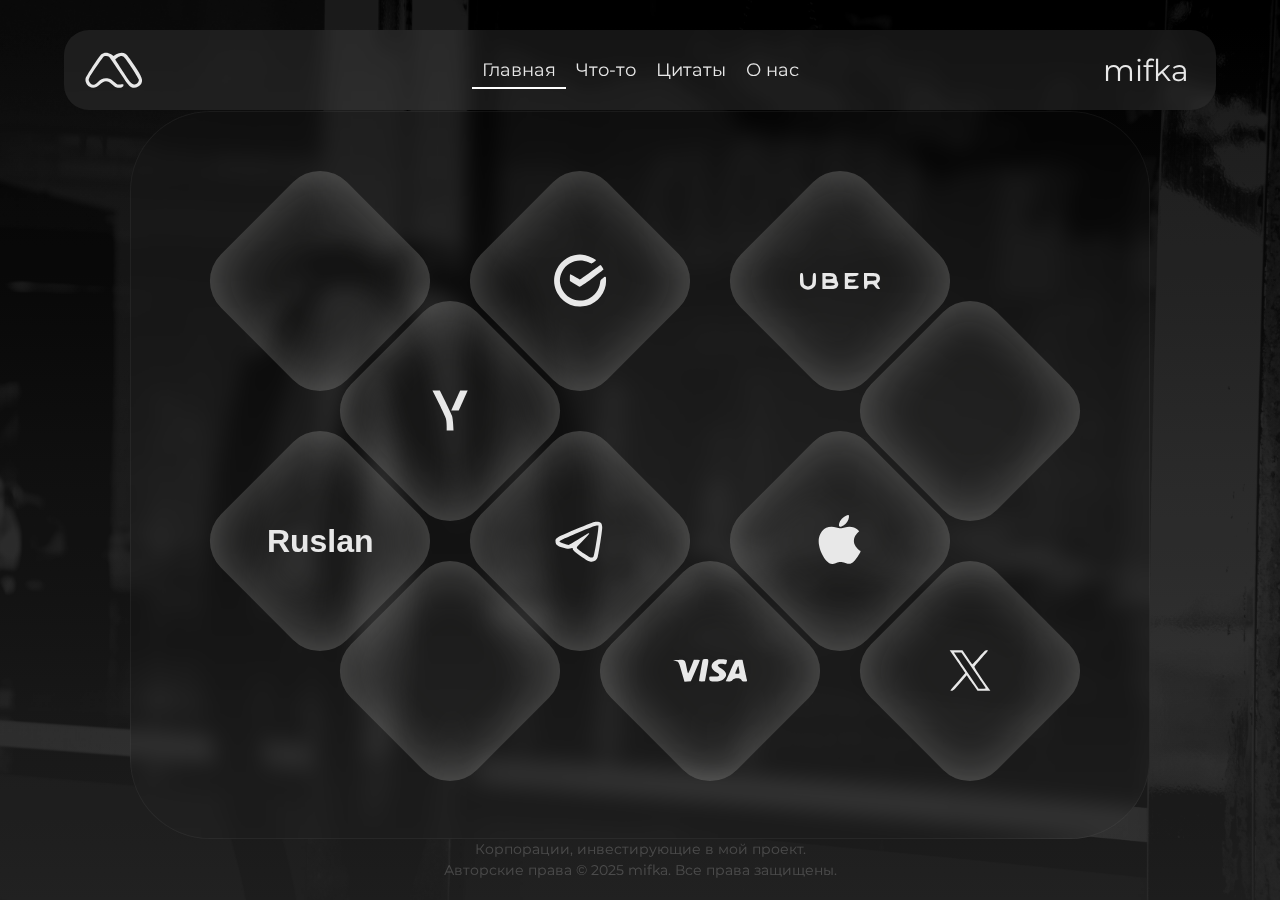
<file: index.html>
<!DOCTYPE html>
<html lang="ru">

<head>
    <meta charset="UTF-8">
    <meta name="viewport" content="width=device-width, initial-scale=1.0">
    <title>Document</title>



    <link rel="preconnect" href="https://fonts.googleapis.com">
    <link rel="preconnect" href="https://fonts.gstatic.com" crossorigin>
    <link
        href="https://fonts.googleapis.com/css2?family=Montserrat:ital,wght@0,100..900;1,100..900&family=Noto+Sans+JP:wght@100..900&family=Oswald:wght@200..700&family=Roboto+Condensed:ital,wght@0,100..900;1,100..900&family=Roboto:ital,wght@0,100;0,300;0,400;0,500;0,700;0,900;1,100;1,300;1,400;1,500;1,700;1,900&family=Source+Sans+3:ital,wght@0,200..900;1,200..900&display=swap"
        rel="stylesheet">


    <link rel="stylesheet" href="reset.css">
    <link rel="stylesheet" href="index-css.css">

</head>

<body>
    <div id="mainBackground" >
        <!-- <img src="style/a.webp" alt=""> -->
        <img src="style/b.jpg" alt="">
        <!-- <img src="style/aa.jpg" alt=""> -->
        <!-- <img src="style/d.jpg" alt=""> -->

        <!-- <img src="style/f.jpg" alt=""> -->
        <!-- <img src="style/c.jpg" alt=""> -->
        <!-- <img src="style/e.jpg" alt=""> -->
    </div>

    <div id="blocking"></div>

    <header>
        <!-- <div class="h"></div> -->
        <div class="label">
            <svg version="1.0" xmlns="http://www.w3.org/2000/svg" width="94.000000pt" height="94.000000pt"
                viewBox="0 0 94.000000 94.000000" preserveAspectRatio="xMidYMid meet">

                <g transform="translate(0.000000,94.000000) scale(0.100000,-0.100000)" fill="#e8e8e8" stroke="none">
                    <path d="M273 716 c-37 -32 -241 -345 -249 -383 -8 -42 18 -99 58 -123 52 -33
109 -23 162 29 74 73 124 73 202 1 24 -22 54 -42 68 -46 37 -9 93 4 100 22 12
31 6 35 -43 28 -47 -6 -51 -5 -92 33 -58 53 -79 63 -134 63 -55 0 -88 -16
-134 -64 -51 -52 -106 -47 -130 13 -11 24 -10 34 5 62 35 68 213 326 229 333
26 10 58 7 77 -7 9 -7 82 -113 162 -235 149 -227 172 -252 231 -252 42 0 94
30 112 63 30 60 16 100 -107 286 -73 112 -123 177 -141 186 -42 22 -95 18
-144 -10 l-43 -26 -37 26 c-50 34 -113 34 -152 1z m348 -37 c26 -14 239 -336
239 -361 0 -27 -17 -56 -41 -68 -37 -21 -80 4 -126 73 -93 139 -203 308 -203
312 0 2 17 16 37 30 41 27 64 31 94 14z" />
                </g>
            </svg>

        </div>

        <div class="menu">
            <!-- <a href="/main" draggable="false">Главная</a> -->
            <a class="here" data-href="index.html" draggable="false">Главная</a>
            <a data-href="error.html" draggable="false">Что-то</a>
            <a data-href="quotes.html" draggable="false">Цитаты</a>
            <a data-href="about.html" draggable="false">О нас</a>
        </div>
        <!-- <div class="menu">
            <div class="m">Главная</div>
            <div class="m">О нас</div>
            <div class="m">Услуги</div>
            <div class="m">Контакты</div>
        </div> -->
        <div class="labelText">mifka</div>


    </header>

    <main>
        <div class="grid">
            <div class="cube cube1">

            </div>

            <div class="cube cube2 cubeActive cubeInRight" data-url="">
                <h1 class="other">Ruslan</h1>
            </div>

            <div class="cube cube3 cubeActive cubeInRight" data-url="https://yandex.ru/company">
                <div class="info">
                    <h1>YANDEX</h1>
                    <p>«Яндекс» — российская транснациональная компания в отрасли информационных технологий.
                        Компания владеет одноимённой системой поиска в интернете, интернет-порталом и веб-службами в
                        нескольких странах.
                        Среди дочерних компаний: «Кинопоиск», «Яндекс.Вертикали», «Яндекс.Такси», «Яндекс.Драйв» и
                        другие. </p>
                </div>


                <svg version="1.0" xmlns="http://www.w3.org/2000/svg" width="40.000000pt" height="40.000000pt"
                    viewBox="0 0 96.000000 96.000000" preserveAspectRatio="xMidYMid meet">

                    <g transform="translate(0.000000,96.000000) scale(0.100000,-0.100000)" fill="#e8e8e8" stroke="none">
                        <path d="M279 613 c63 -126 120 -250 127 -278 8 -27 14 -87 14 -132 l0 -83 61
0 62 0 -6 108 c-3 59 -12 127 -20 152 -8 25 -61 138 -117 253 l-103 207 -66 0
-67 0 115 -227z" />
                        <path d="M582 660 l-80 -180 67 0 68 0 81 180 80 180 -67 0 -68 0 -81 -180z" />
                    </g>
                </svg>
            </div>

            <div class="cube cube4 ">

            </div>

            <div class="cube cube5 cubeActive cubeInRight" data-url="https://www.sberbank.com/ru">
                <div class="info">
                    <h1>SBERBANK</h1>
                    <p>«Сбербанк» — российский финансовый конгломерат, крупнейший
                        универсальный банк России и Восточной Европы. Некоторые направления деятельности Сбербанка:
                        банковские и инвестиционные услуги, инновационные и цифровые сервисы, образовательные и
                        социальные программы, государственные и бизнес-услуги. </p>
                </div>


                <svg version="1.0" xmlns="http://www.w3.org/2000/svg" width="40.000000pt" height="40.000000pt"
                    viewBox="0 0 100.000000 100.000000" preserveAspectRatio="xMidYMid meet">
                    <g transform="translate(0.000000,100.000000) scale(0.100000,-0.100000)" fill="#e8e8e8"
                        stroke="none">
                        <path d="M393 975 c-188 -41 -342 -206 -373 -398 -54 -344 268 -639 603 -552
216 56 368 254 367 478 0 76 -8 81 -61 42 -44 -31 -47 -36 -53 -93 -14 -127
-113 -256 -234 -303 -43 -18 -77 -23 -142 -23 -75 -1 -93 3 -152 31 -116 54
-192 151 -218 276 -16 79 -4 156 37 238 91 183 311 258 494 170 23 -12 47 -21
52 -21 12 0 87 53 87 62 0 16 -133 80 -197 93 -82 18 -128 18 -210 0z" />
                        <path d="M692 655 c-100 -74 -188 -135 -195 -135 -6 0 -48 23 -92 50 -44 28
-83 50 -87 50 -5 0 -8 -29 -8 -64 l0 -65 83 -50 c46 -28 91 -53 99 -56 10 -4
91 50 232 154 119 89 216 164 216 167 0 13 -46 84 -55 84 -5 -1 -92 -61 -193
-135z" />
                    </g>
                </svg>

            </div>

            <div class="cube cube6 cubeActive cubeInRight" data-url="https://telegram.org">
                <div class="info">
                    <h1>TELEGRAM</h1>
                    <p>Telegram — кроссплатформенный мессенджер, основанный Павлом и Николаем Дуровыми.
                        Telegram остаётся одним из самых популярных мессенджеров, сочетая безопасность с широкими
                        возможностями для бизнеса и медиа. Его независимость от крупных технологических корпораций и
                        фокус на приватности привлекают пользователей по всему миру.</p>
                </div>


                <svg version="1.0" xmlns="http://www.w3.org/2000/svg" width="40.000000pt" height="40.000000pt"
                    viewBox="0 0 96.000000 96.000000" preserveAspectRatio="xMidYMid meet">
                    <g transform="translate(0.000000,96.000000) scale(0.100000,-0.100000)" fill="#e8e8e8" stroke="none">
                        <path d="M468 710 c-432 -182 -428 -180 -428 -250 0 -50 31 -76 124 -106 83
-26 120 -29 160 -14 22 8 26 7 26 -9 0 -29 40 -65 170 -151 109 -72 126 -80
169 -80 55 0 92 28 110 83 18 53 81 468 81 530 0 80 -26 107 -102 107 -45 -1
-94 -18 -310 -110z m339 -32 c-8 -102 -66 -448 -80 -478 -22 -46 -53 -38 -176
47 -63 43 -119 86 -125 96 -9 14 8 36 109 137 165 166 148 174 -69 30 -93 -60
-178 -110 -190 -109 -34 0 -159 43 -163 56 -7 19 29 37 338 168 180 76 307
125 328 125 l34 0 -6 -72z" />
                    </g>
                </svg>

            </div>

            <div class="cube cube7 cubeActive cubeInLeft" data-url="https://cis.visa.com">
                <div class="info">
                    <h1>VISA</h1>
                    <p>Visa Inc. — американская транснациональная корпорация, предоставляющая услуги проведения
                        платёжных операций.
                        Компания облегчает электронные переводы средств по всему миру, чаще всего с помощью кредитных
                        карт Visa, дебетовых карт и карт предоплаты. Visa не выпускает карты, не предоставляет кредиты и
                        не устанавливает тарифы и комиссии для потребителей.
                    </p>
                </div>



                <svg version="1.0" xmlns="http://www.w3.org/2000/svg" width="56.000000pt" height="56.000000pt"
                    viewBox="0 0 96.000000 96.000000" preserveAspectRatio="xMidYMid meet">

                    <g transform="translate(0.000000,96.000000) scale(0.100000,-0.100000)" fill="#e8e8e8" stroke="none">
                        <path d="M386 628 c-6 -17 -46 -255 -46 -269 0 -6 16 -9 37 -7 l38 3 22 120
c31 166 31 165 -12 165 -20 0 -37 -6 -39 -12z" />
                        <path d="M570 629 c-93 -39 -93 -116 0 -164 20 -10 30 -22 28 -33 -3 -14 -15
-17 -66 -16 -61 1 -62 1 -62 -26 0 -33 14 -40 83 -40 60 0 111 26 129 65 16
36 -2 70 -57 103 -25 15 -45 32 -45 39 0 17 36 26 75 19 29 -6 33 -4 39 20 4
14 5 28 3 30 -10 11 -104 13 -127 3z" />
                        <path d="M42 613 c41 -16 37 -8 93 -206 l17 -58 41 3 41 3 57 130 c32 72 58
133 58 138 1 4 -16 7 -38 7 l-39 0 -32 -82 c-18 -46 -36 -86 -40 -91 -3 -4
-12 22 -18 58 -22 117 -21 115 -104 114 l-73 0 37 -16z" />
                        <path d="M803 618 c-4 -7 -33 -69 -64 -138 l-57 -125 37 -3 c27 -3 39 1 50 17
19 30 107 31 116 1 5 -15 15 -20 41 -20 31 0 34 2 29 23 -15 65 -55 247 -55
251 0 12 -89 6 -97 -6z m56 -145 c1 -19 -4 -23 -29 -23 -32 0 -32 -3 2 78 l11
27 7 -30 c4 -16 8 -40 9 -52z" />
                    </g>
                </svg>
            </div>

            <div class="cube cube8 cubeActive cubeInLeft" data-url="https://www.uber.com">
                <div class="info">
                    <h1>UBER</h1>
                    <p>
                        Uber Technologies Inc. — глобальная технологическая компания, основанная Трэвисом
                        Калаником и Гарретом Кэмпом. Сервис соединяет
                        пользователей с водителями и курьерами через мобильное приложение, предлагая услуги такси,
                        доставки еды (Uber Eats) и грузоперевозок (Uber Freight).
                    </p>
                </div>



                <svg version="1.0" xmlns="http://www.w3.org/2000/svg" width="60.000000pt" height="60.000000pt"
                    viewBox="0 0 100.000000 100.000000" preserveAspectRatio="xMidYMid meet">

                    <g transform="translate(0.000000,100.000000) scale(0.100000,-0.100000)" fill="#e8e8e8"
                        stroke="none">
                        <path d="M0 525 c0 -67 3 -79 24 -100 45 -45 107 -45 152 0 21 21 24 33 24
100 0 68 -2 75 -20 75 -17 0 -19 -8 -22 -72 -3 -67 -5 -73 -30 -88 -25 -13
-31 -13 -56 0 -25 15 -27 21 -30 88 -3 64 -5 72 -22 72 -18 0 -20 -7 -20 -75z" />
                        <path d="M280 500 l0 -100 80 0 c67 0 83 3 100 20 23 23 25 42 8 73 -7 12 -11
32 -9 44 1 12 -7 31 -18 42 -17 17 -34 21 -91 21 l-70 0 0 -100z m135 40 c0
-11 -13 -16 -47 -18 -43 -3 -48 -1 -48 18 0 19 5 21 48 18 34 -2 47 -7 47 -18z
m20 -80 c0 -11 -14 -16 -57 -18 -53 -3 -58 -1 -58 18 0 19 5 21 58 18 43 -2
57 -7 57 -18z" />
                        <path d="M560 500 l0 -100 80 0 c69 0 81 3 90 20 10 19 8 20 -60 20 -63 0 -70
2 -70 20 0 17 7 20 40 20 29 0 42 5 50 20 10 19 8 20 -40 20 -43 0 -50 3 -50
20 0 18 7 20 60 20 49 0 61 3 70 20 10 19 8 20 -80 20 l-90 0 0 -100z" />
                        <path d="M800 500 c0 -92 2 -100 19 -100 14 0 21 8 23 28 3 23 8 27 40 30 31
3 39 -1 54 -27 12 -21 26 -31 42 -31 l24 0 -21 34 c-21 33 -21 33 -1 51 26 23
26 69 0 95 -17 17 -33 20 -100 20 l-80 0 0 -100z m155 30 c0 -23 -4 -25 -57
-28 l-58 -3 0 31 0 31 58 -3 c53 -3 57 -5 57 -28z" />
                    </g>
                </svg>
            </div>

            <div class="cube cube9 cubeActive cubeInLeft" data-url="https://www.apple.com">
                <div class="info">
                    <h1>APPLE</h1>
                    <p>
                        Apple Inc. — американская транснациональная корпорация, основанная Стивом
                        Джобсом, Стивом Возняком и Рональдом Уэйном. Компания специализируется
                        на разработке потребительской электроники, программного обеспечения и онлайн-сервисов, таких как
                        Apple Music, iCloud и App Store.
                    </p>
                </div>


                <svg version="1.0" xmlns="http://www.w3.org/2000/svg" width="40.000000pt" height="40.000000pt"
                    viewBox="0 0 100.000000 100.000000" preserveAspectRatio="xMidYMid meet">

                    <g transform="translate(0.000000,100.000000) scale(0.100000,-0.100000)" fill="#e8e8e8"
                        stroke="none">
                        <path d="M605 961 c-69 -32 -125 -111 -125 -176 0 -32 30 -33 85 -2 53 30 96
93 102 151 6 53 0 56 -62 27z" />
                        <path d="M242 739 c-87 -43 -142 -142 -142 -253 1 -185 143 -426 252 -426 13
0 47 9 76 20 67 25 92 25 173 -1 75 -25 103 -21 149 17 32 27 94 113 125 174
13 25 14 35 5 38 -27 9 -84 69 -101 107 -35 77 -18 159 47 226 l34 35 -27 26
c-59 56 -156 74 -243 43 -23 -8 -59 -15 -80 -15 -21 0 -57 7 -80 15 -61 22
-137 19 -188 -6z" />
                    </g>
                </svg>

            </div>

            <div class="cube cube10">

            </div>

            <div class="cube cube11 cubeActive cubeInLeft" data-url="https://x.com">
                <div class="info">
                    <h1>X</h1>
                    <p>
                        X Corp. — американская технологическая компания, основанная Илоном Маском.
                        Компания пришла на смену Twitter, Inc. и является дочерней компанией холдинга X Holdings Corp..
                        X Corp. развивает платформу X, предлагая услуги в сфере социальных медиа и микроблогинга.
                        Компания также владеет торговыми марками сервисов Vine, Periscope и X.com
                    </p>
                </div>


                <svg version="1.0" xmlns="http://www.w3.org/2000/svg" width="40.000000pt" height="40.000000pt"
                    viewBox="0 0 100.000000 100.000000" preserveAspectRatio="xMidYMid meet">

                    <g transform="translate(0.000000,100.000000) scale(0.100000,-0.100000)" fill="#e8e8e8"
                        stroke="none">
                        <path d="M223 728 c58 -84 124 -181 147 -214 l42 -62 -128 -149 c-175 -201
-162 -183 -126 -183 26 0 46 18 155 145 l126 145 34 -48 c18 -26 64 -91 101
-144 l67 -98 120 0 121 0 -44 63 c-145 204 -259 379 -255 390 3 7 56 71 119
143 62 72 119 138 127 147 12 15 10 17 -17 17 -27 0 -45 -16 -148 -135 -65
-75 -120 -132 -124 -128 -4 4 -46 65 -94 136 l-87 127 -120 0 -120 0 104 -152z
m339 -215 c123 -181 228 -334 232 -340 5 -10 -10 -13 -63 -13 l-70 0 -230 336
c-127 184 -231 337 -231 340 0 2 31 4 69 4 l69 0 224 -327z" />
                    </g>
                </svg>
            </div>
        </div>

        <div class="infoCube">
            <h1 class="title"></h1>
            <p class="text"></p>
        </div>

    </main>

    <footer>
        <p class="ps">Корпорации, инвестирующие в мой проект.<br> Авторские права © 2025 mifka. Все права защищены. </p>
    </footer>




    <div class="loader">
        <div class="box">
            <div class="logo">
                <!-- <svg xmlns="http://www.w3.org/2000/svg" fill="none" viewBox="0 0 94 94" class="svg">
                    <path
                        d="M38.0481 4.82927C38.0481 2.16214 40.018 0 42.4481 0H51.2391C53.6692 0 55.6391 2.16214 55.6391 4.82927V40.1401C55.6391 48.8912 53.2343 55.6657 48.4248 60.4636C43.6153 65.2277 36.7304 67.6098 27.7701 67.6098C18.8099 67.6098 11.925 65.2953 7.11548 60.6663C2.37183 56.0036 3.8147e-06 49.2967 3.8147e-06 40.5456V4.82927C3.8147e-06 2.16213 1.96995 0 4.4 0H13.2405C15.6705 0 17.6405 2.16214 17.6405 4.82927V39.1265C17.6405 43.7892 18.4805 47.2018 20.1605 49.3642C21.8735 51.5267 24.4759 52.6079 27.9678 52.6079C31.4596 52.6079 34.0127 51.5436 35.6268 49.4149C37.241 47.2863 38.0481 43.8399 38.0481 39.0758V4.82927Z">
                    </path>
                    <path
                        d="M86.9 61.8682C86.9 64.5353 84.9301 66.6975 82.5 66.6975H73.6595C71.2295 66.6975 69.2595 64.5353 69.2595 61.8682V4.82927C69.2595 2.16214 71.2295 0 73.6595 0H82.5C84.9301 0 86.9 2.16214 86.9 4.82927V61.8682Z">
                    </path>
                    <path
                        d="M2.86102e-06 83.2195C2.86102e-06 80.5524 1.96995 78.3902 4.4 78.3902H83.6C86.0301 78.3902 88 80.5524 88 83.2195V89.1707C88 91.8379 86.0301 94 83.6 94H4.4C1.96995 94 0 91.8379 0 89.1707L2.86102e-06 83.2195Z">
                    </path>
                </svg> -->


                <svg version="1.0" xmlns="http://www.w3.org/2000/svg" width="94.000000pt" height="94.000000pt"
                    viewBox="0 0 94.000000 94.000000" preserveAspectRatio="xMidYMid meet" class="svg">

                    <g transform="translate(0.000000,94.000000) scale(0.100000,-0.100000)" fill="#none" stroke="none">
                        <path d="M273 716 c-37 -32 -241 -345 -249 -383 -8 -42 18 -99 58 -123 52 -33
109 -23 162 29 74 73 124 73 202 1 24 -22 54 -42 68 -46 37 -9 93 4 100 22 12
31 6 35 -43 28 -47 -6 -51 -5 -92 33 -58 53 -79 63 -134 63 -55 0 -88 -16
-134 -64 -51 -52 -106 -47 -130 13 -11 24 -10 34 5 62 35 68 213 326 229 333
26 10 58 7 77 -7 9 -7 82 -113 162 -235 149 -227 172 -252 231 -252 42 0 94
30 112 63 30 60 16 100 -107 286 -73 112 -123 177 -141 186 -42 22 -95 18
-144 -10 l-43 -26 -37 26 c-50 34 -113 34 -152 1z m348 -37 c26 -14 239 -336
239 -361 0 -27 -17 -56 -41 -68 -37 -21 -80 4 -126 73 -93 139 -203 308 -203
312 0 2 17 16 37 30 41 27 64 31 94 14z" />
                    </g>
                </svg>
            </div>
        </div>
        <div class="box"></div>
        <div class="box"></div>
        <div class="box"></div>
        <div class="box"></div>
    </div>

    <script src="index-js.js"></script>
</body>

</html>
</file>
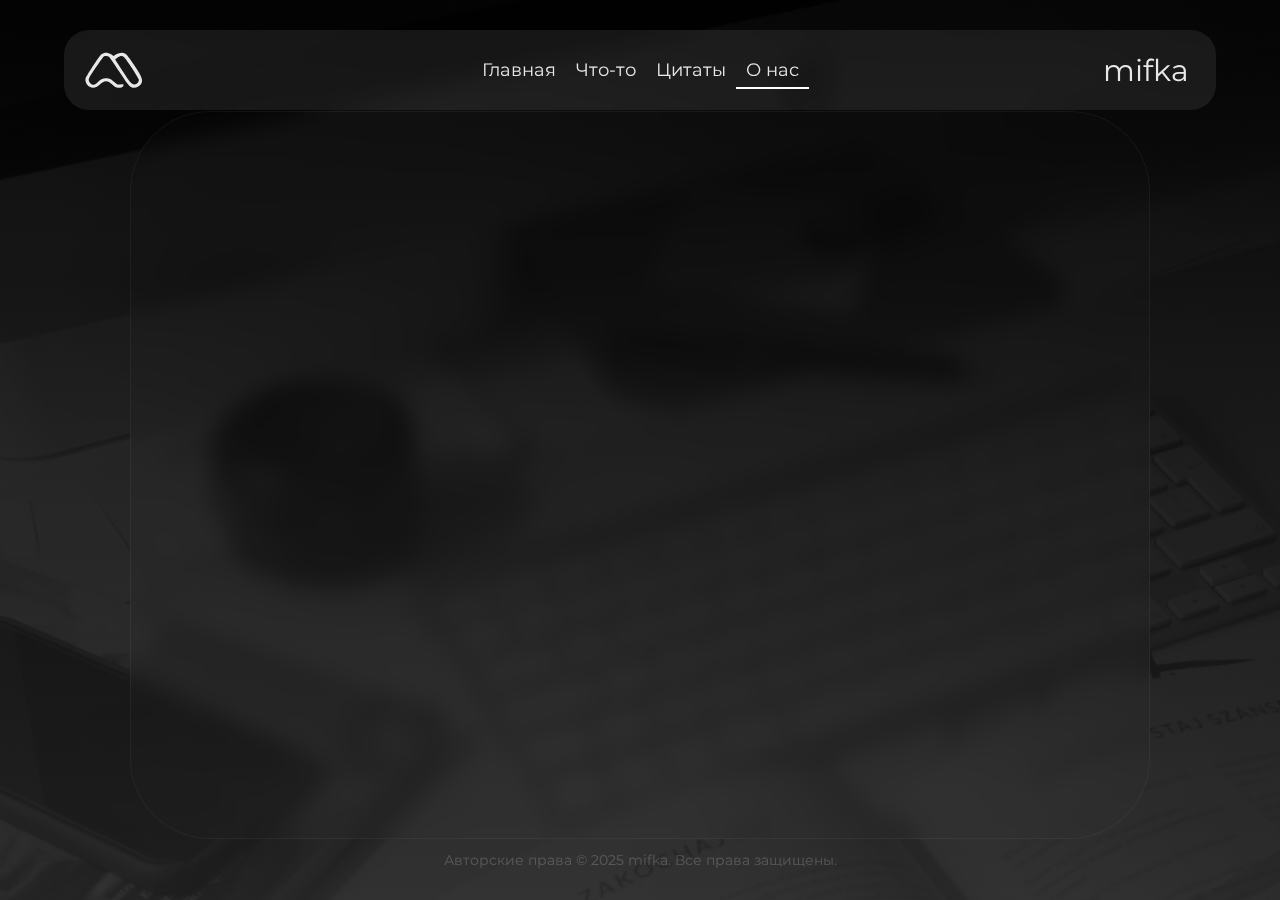
<file: about.html>
<!DOCTYPE html>
<html lang="ru">

<head>
    <meta charset="UTF-8">
    <meta name="viewport" content="width=device-width, initial-scale=1.0">
    <title>Окак</title>


    <link rel="preconnect" href="https://fonts.googleapis.com">
    <link rel="preconnect" href="https://fonts.gstatic.com" crossorigin>
    <link
        href="https://fonts.googleapis.com/css2?family=Montserrat:ital,wght@0,100..900;1,100..900&family=Noto+Sans+JP:wght@100..900&family=Oswald:wght@200..700&family=Roboto+Condensed:ital,wght@0,100..900;1,100..900&family=Roboto:ital,wght@0,100;0,300;0,400;0,500;0,700;0,900;1,100;1,300;1,400;1,500;1,700;1,900&family=Source+Sans+3:ital,wght@0,200..900;1,200..900&display=swap"
        rel="stylesheet">



    <link rel="stylesheet" href="reset.css">
    <link rel="stylesheet" href="about-css.css">

</head>

<body>
    <div id="mainBackground" >
        <!-- <img src="style/a.webp" alt=""> -->
        <img src="style/g.jpg" alt="">
        <!-- <img src="style/g.jpg" alt=""> -->
        <!-- <img src="style/c.jpg" alt=""> -->
    </div>

    <header>
        <div class="label">
            <svg version="1.0" xmlns="http://www.w3.org/2000/svg" width="94.000000pt" height="94.000000pt"
                viewBox="0 0 94.000000 94.000000" preserveAspectRatio="xMidYMid meet">

                <g transform="translate(0.000000,94.000000) scale(0.100000,-0.100000)" fill="#e8e8e8" stroke="none">
                    <path d="M273 716 c-37 -32 -241 -345 -249 -383 -8 -42 18 -99 58 -123 52 -33
109 -23 162 29 74 73 124 73 202 1 24 -22 54 -42 68 -46 37 -9 93 4 100 22 12
31 6 35 -43 28 -47 -6 -51 -5 -92 33 -58 53 -79 63 -134 63 -55 0 -88 -16
-134 -64 -51 -52 -106 -47 -130 13 -11 24 -10 34 5 62 35 68 213 326 229 333
26 10 58 7 77 -7 9 -7 82 -113 162 -235 149 -227 172 -252 231 -252 42 0 94
30 112 63 30 60 16 100 -107 286 -73 112 -123 177 -141 186 -42 22 -95 18
-144 -10 l-43 -26 -37 26 c-50 34 -113 34 -152 1z m348 -37 c26 -14 239 -336
239 -361 0 -27 -17 -56 -41 -68 -37 -21 -80 4 -126 73 -93 139 -203 308 -203
312 0 2 17 16 37 30 41 27 64 31 94 14z" />
                </g>
            </svg>
        </div>

        <div class="menu">
            <!-- <a href="/main" draggable="false">Главная</a> -->
            <a data-href="index.html" draggable="false">Главная</a>
            <a data-href="error.html" draggable="false">Что-то</a>
            <a data-href="quotes.html" draggable="false">Цитаты</a>
            <a class="here" data-href="about.html" draggable="false">О нас</a>
        </div>
        <div class="labelText">mifka</div>
    </header>

    <main>
        <div class="grid"></div>

        <!-- <div class="blocks blockLeft"></div>
            <div class="blocks blockRight">
            
        </div> -->


        <!-- <div class="games">
                    <div class="game game1"></div>
                    <div class="game game2"></div>
                    <div class="game game3"></div>
                </div> -->

    </main>

    <footer>
        <p class="ps">Авторские права © 2025 mifka. Все права защищены. </p>
    </footer>

    <script src="about-js.js"></script>
</body>

</html>
</file>
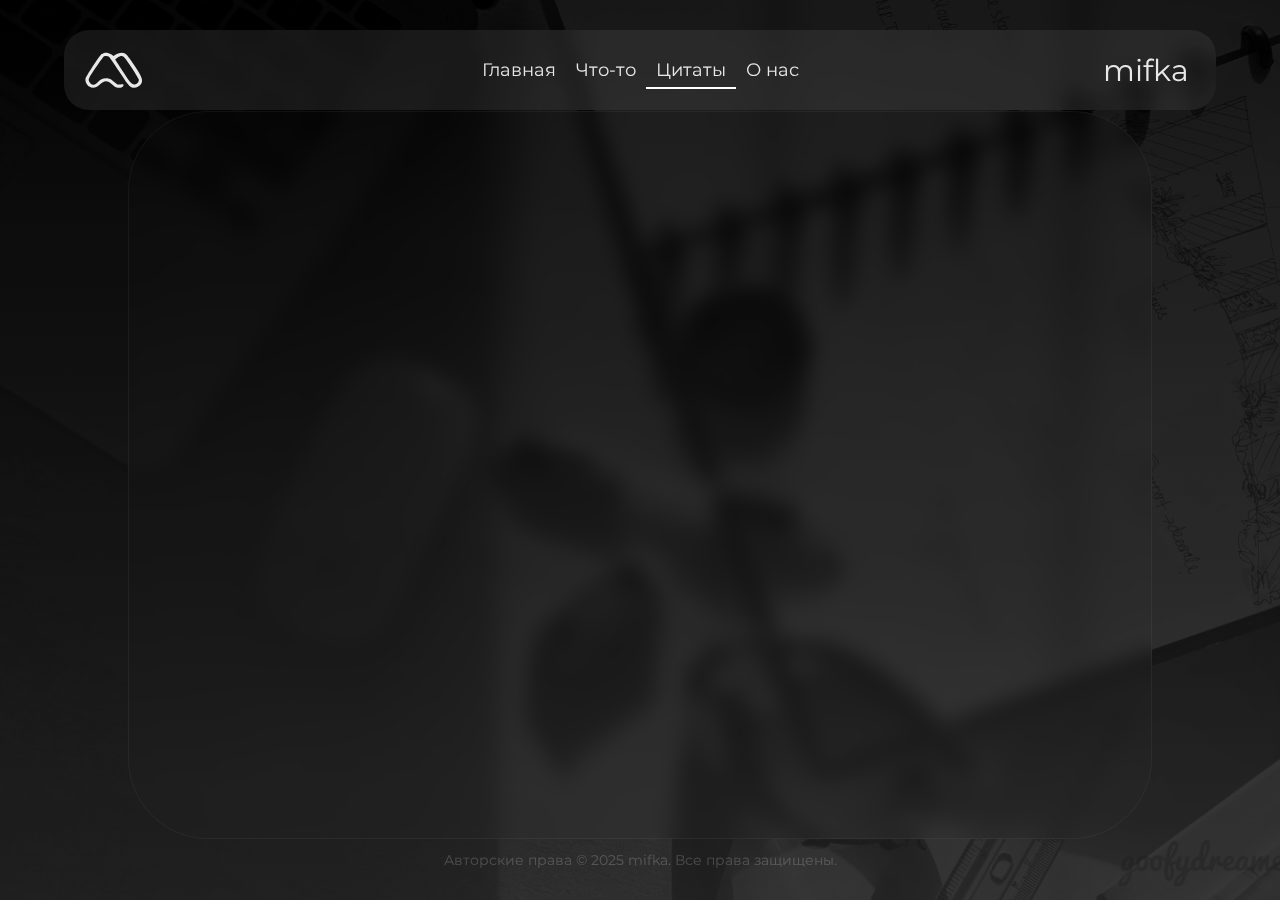
<file: quotes.html>
<!DOCTYPE html>
<html lang="ru">

<head>
    <meta charset="UTF-8">
    <meta name="viewport" content="width=device-width, initial-scale=1.0">
    <title>Окак</title>


    <link rel="preconnect" href="https://fonts.googleapis.com">
    <link rel="preconnect" href="https://fonts.gstatic.com" crossorigin>
    <link
        href="https://fonts.googleapis.com/css2?family=Montserrat:ital,wght@0,100..900;1,100..900&family=Noto+Sans+JP:wght@100..900&family=Oswald:wght@200..700&family=Roboto+Condensed:ital,wght@0,100..900;1,100..900&family=Roboto:ital,wght@0,100;0,300;0,400;0,500;0,700;0,900;1,100;1,300;1,400;1,500;1,700;1,900&family=Source+Sans+3:ital,wght@0,200..900;1,200..900&display=swap"
        rel="stylesheet">



    <link rel="stylesheet" href="reset.css">
    <link rel="stylesheet" href="quotes-css.css">

</head>

<body>
    <div id="mainBackground">
        <img src="style/a.webp" alt="">

        <!-- <img src="style/d.jpg" alt=""> -->
        <!-- <img src="style/g.jpg" alt=""> -->
    </div>


    <header>
        <div class="label">
            <svg version="1.0" xmlns="http://www.w3.org/2000/svg" width="94.000000pt" height="94.000000pt"
                viewBox="0 0 94.000000 94.000000" preserveAspectRatio="xMidYMid meet">

                <g transform="translate(0.000000,94.000000) scale(0.100000,-0.100000)" fill="#e8e8e8" stroke="none">
                    <path d="M273 716 c-37 -32 -241 -345 -249 -383 -8 -42 18 -99 58 -123 52 -33
109 -23 162 29 74 73 124 73 202 1 24 -22 54 -42 68 -46 37 -9 93 4 100 22 12
31 6 35 -43 28 -47 -6 -51 -5 -92 33 -58 53 -79 63 -134 63 -55 0 -88 -16
-134 -64 -51 -52 -106 -47 -130 13 -11 24 -10 34 5 62 35 68 213 326 229 333
26 10 58 7 77 -7 9 -7 82 -113 162 -235 149 -227 172 -252 231 -252 42 0 94
30 112 63 30 60 16 100 -107 286 -73 112 -123 177 -141 186 -42 22 -95 18
-144 -10 l-43 -26 -37 26 c-50 34 -113 34 -152 1z m348 -37 c26 -14 239 -336
239 -361 0 -27 -17 -56 -41 -68 -37 -21 -80 4 -126 73 -93 139 -203 308 -203
312 0 2 17 16 37 30 41 27 64 31 94 14z" />
                </g>
            </svg>
        </div>

        <div class="menu">
            <!-- <a href="/main" draggable="false">Главная</a> -->
            <a data-href="index.html" draggable="false">Главная</a>
            <a data-href="error.html" draggable="false">Что-то</a>
            <a class="here" data-href="quotes.html" draggable="false">Цитаты</a>
            <a data-href="about.html" draggable="false">О нас</a>
        </div>
        <div class="labelText">mifka</div>
    </header>

    <main>
        <div class="grid">





            <!-- <div class="listBlock">
                <div class="search">

                </div>

                <div class="list">
                    <div class="text text1">1 </div>
                    <div class="text text2">2 </div>
                    <div class="text text3">3 </div>
                    <div class="text text4">4 </div>
                    <div class="text text5">5 </div>
                    <div class="text text6">6 </div>
                    <div class="text text7">7 </div>
                    <div class="text text8">8 </div>
                    <div class="text text9">9 </div>
                    <div class="text text10">10 </div>
                    <div class="text text11">11 </div>
                    <div class="text text12">12 </div>
                    <div class="text text13">13 </div>
                    <div class="text text14">14 </div>
                    <div class="text text15">15 </div>
                    <div class="text text16">16 </div>
                    <div class="text text17">17 </div>
                    <div class="text text18">18 </div>
                    <div class="text text19">19 </div>
                    <div class="text text20">20 </div>
                    <div class="text text21">21 </div>
                    <div class="text text22">22 </div>
                    <div class="text text23">23 </div>
                    <div class="text text24">24 </div>
                    <div class="text text25">25 </div>
                    <div class="text text26">26 </div>
                    <div class="text text27">27 </div>
                    <div class="text text28">28 </div>
                    <div class="text text29">29 </div>
                    <div class="text text30">30 </div>
                    <div class="text text31">31 </div>
                    <div class="text text32">32 </div>
                    <div class="text text33">33 </div>
                    <div class="text text34">34 </div>
                    <div class="text text35">35 </div>
                    <div class="text text36">36 </div>
                    <div class="text text37">37 </div>
                    <div class="text text38">38 </div>
                    <div class="text text39">39 </div>
                    <div class="text text40">40 </div>
                    <div class="text text41">41 </div>
                    <div class="text text42">42 </div>
                    <div class="text text43">43 </div>
                    <div class="text text44">44 </div>
                    <div class="text text45">45 </div>
                    <div class="text text46">46 </div>
                    <div class="text text47">47 </div>
                    <div class="text text48">48 </div>
                    <div class="text text49">49 </div>
                    <div class="text text50">50 </div>
                    <div class="text text51">51 </div>
                    <div class="text text52">52 </div>
                    <div class="text text53">53 </div>
                    <div class="text text54">54 </div>
                    <div class="text text55">55 </div>
                    <div class="text text56">56 </div>
                    <div class="text text57">57 </div>
                    <div class="text text58">58 </div>
                    <div class="text text59">59 </div>
                    <div class="text text60">60 </div>
                    <div class="text text61">61 </div>
                    <div class="text text62">62 </div>
                    <div class="text text63">63 </div>
                    <div class="text text64">64 </div>
                    <div class="text text65">65 </div>
                    <div class="text text66">66 </div>
                    <div class="text text67">67 </div>
                    <div class="text text68">68 </div>
                    <div class="text text69">69 </div>
                    <div class="text text70">70 </div>
                    <div class="text text71">71 </div>
                    <div class="text text72">72 </div>
                    <div class="text text73">73 </div>
                    <div class="text text74">74 </div>
                    <div class="text text75">75 </div>
                    <div class="text text76">76 </div>
                    <div class="text text77">77 </div>
                    <div class="text text78">78 </div>
                    <div class="text text79">79 </div>
                    <div class="text text80">80 </div>
                    <div class="text text81">81 </div>
                    <div class="text text82">82 </div>
                    <div class="text text83">83 </div>
                    <div class="text text84">84 </div>
                    <div class="text text85">85 </div>
                    <div class="text text86">86 </div>
                    <div class="text text87">87 </div>
                    <div class="text text88">88 </div>
                    <div class="text text89">89 </div>
                    <div class="text text90">90 </div>
                    <div class="text text91">91 </div>
                    <div class="text text92">92 </div>
                    <div class="text text93">93 </div>
                    <div class="text text94">94 </div>
                    <div class="text text95">95 </div>
                    <div class="text text96">96 </div>
                    <div class="text text97">97 </div>
                    <div class="text text98">98 </div>
                    <div class="text text99">99 </div>
                    <div class="text text100">100 </div>
                </div>
            </div>
            <div class="quotesBlock">
                <p>Если тебя незаслуженно обидели,<br> вернись и заслужи</p>

            </div> -->
        </div>
    </main>

    <footer>
        <p class="ps">Авторские права © 2025 mifka. Все права защищены. </p>
    </footer>

    <script src="quotes-js.js"></script>
</body>

</html>
</file>
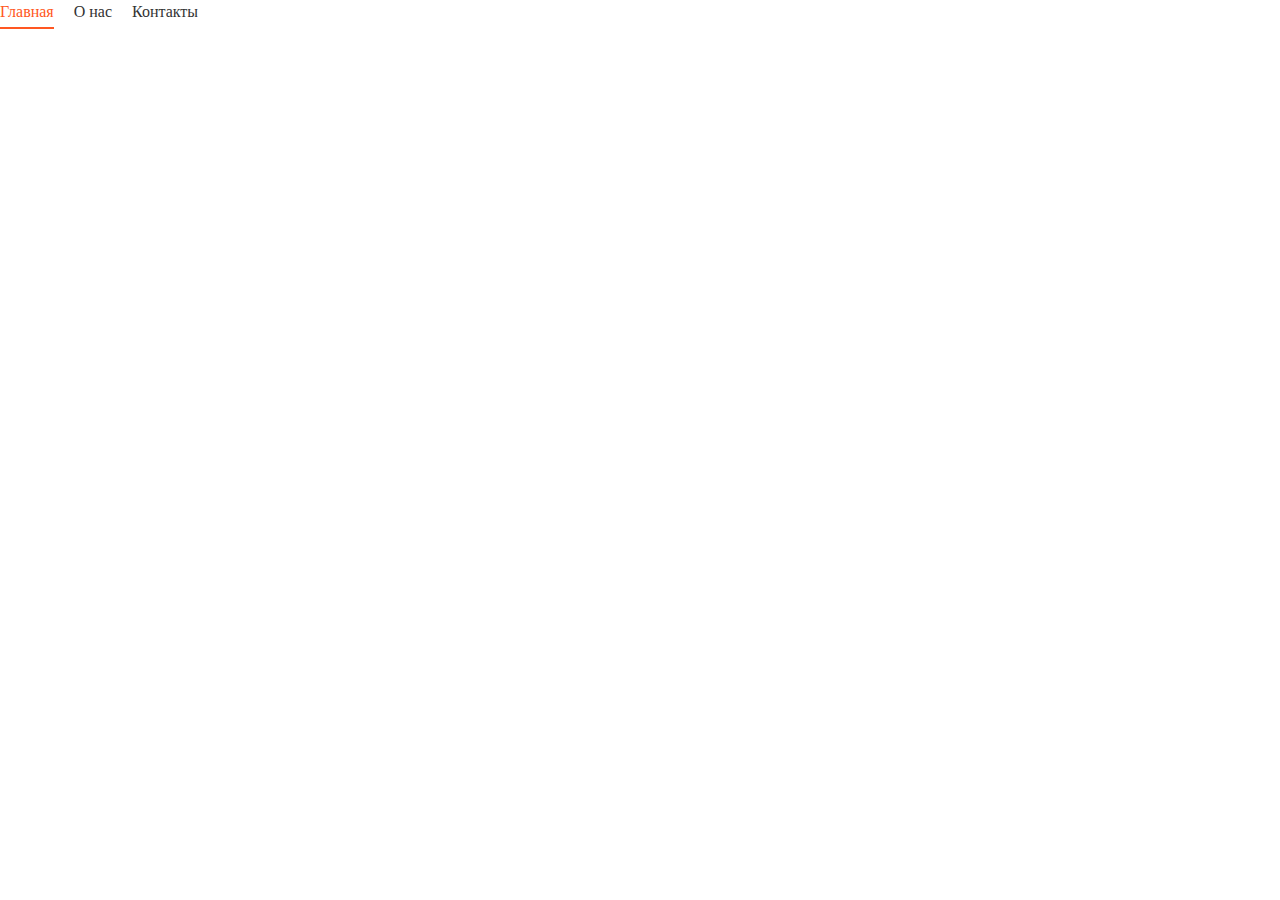
<file: qwe.html>
<!DOCTYPE html>
<html lang="en">

<head>
    <meta charset="UTF-8">
    <meta name="viewport" content="width=device-width, initial-scale=1.0">
    <title>Document</title>
    <link rel="stylesheet" href="reset.css">

    <style>
        .navbar {
            display: flex;
            gap: 20px;
        }

        .nav-link {
        }

        .nav-link {
            position: relative;
            display: inline-block;
            padding-bottom: 5px;
            color: #333;
            text-decoration: none;
            transition: color 0.3s ease;
        }

        .nav-link:hover {
            color: #ff5722;
        }

        /* .nav-link::after {
            content: "";
            position: absolute;
            left: 0;
            bottom: 0;
            width: 0;
            height: 2px;
            background: #ff5722;
            transition: width 0.3s ease;
        }

        .nav-link:hover::after {
            width: 100%;
        } */







        /* .nav-link::after {
            content: "";
            position: absolute;
            left: 50%;
            bottom: 0;
            width: 0;
            height: 2px;
            background: #ff5722;
            transition: width 0.3s ease, left 0.3s ease;
        }

        .nav-link:hover::after {
            left: 0;
            width: 100%;
        } */


        /* .nav-link::after {
            content: "";
            position: absolute;
            left: 0;
            bottom: 0;
            width: 0;
            height: 2px;
            background: linear-gradient(90deg, #3733b0, #ea00ff);
            transition: width 0.3s ease;
        }

        .nav-link:hover::after {
            width: 100%;
        } */




        /* .nav-link {
  background-image: linear-gradient(#ff5722, #ff5722);
  background-size: 0% 2px;
  background-repeat: no-repeat;
  background-position: left bottom;
  transition: background-size 0.3s ease;
}

.nav-link:hover {
  background-size: 100% 20px;
} */






/* .nav-link::after {
  content: "";
  position: absolute;
  left: 0;
  bottom: 0;
  width: 100%;
  height: 2px;
  background: #ff5722;
  transform: scaleX(0);
  transform-origin: left;
  transition: transform 0.3s ease;
}

.nav-link:hover::after {
  transform: scaleX(1);
} */


.nav-link::after {
  content: "";
  position: absolute;
  left: 0;
  bottom: 0;
  width: 0;
  height: 2px;
  background: #ff5722;
  transition: width 0.3s ease 0.1s; /* Задержка 0.1s */
}

.nav-link:hover::after {
  width: 100%;
}
    </style>
</head>

<body>
    <main>

        <nav class="navbar">
            <a href="#" class="nav-link">Главная</a>
            <a href="#" class="nav-link">О нас</a>
            <a href="#" class="nav-link">Контакты</a>
        </nav>
    </main>
</body>

</html>
</file>
<file: index-css.css>
/* m1920 min960 */



body {
    /* background-color: #212121; */
    background: linear-gradient(0deg,
            #212121 0%,
            #000000 100%);

    /* background: linear-gradient(90deg,
            #000000 0%,
            #212121 50%,
            #000000 100%); */

    /* background-color: #e8e8e8; */
    /* background-color: #000; */

    font-family: 'Trebuchet MS', 'Lucida Sans Unicode', 'Lucida Grande', 'Lucida Sans', Arial, sans-serif;
    font-optical-sizing: auto;
    font-weight: 400;
    font-style: normal;
}

#mainBackground img {
    position: fixed;
    object-fit: cover;
    margin: auto;

    width: 100vw;
    height: 100vh;
    opacity: 0.1;
    z-index: -100;
}


#blocking {
    display: none;
    position: absolute;
    opacity: 0 !important;
    top: 0;
    left: 0;
    width: 100%;
    height: 100%;
    z-index: 10000;
}

header {
    /* transition: all 1.7s ease; */
    position: absolute;

    /* top: -120px; */
    top: 30px;
    left: 50%;
    transform: translateX(-50%);

    width: 90vw;
    max-width: calc(1920px*0.9);
    /* width: 80vw; */
    height: 80px;

    /* border-radius: 15px; */
    border-radius: 25px;
    background-color: rgba(107, 107, 107, 0.2);

    /* box-shadow: inset 0 0 30px 0px rgb(81, 94, 103); */
    backdrop-filter: blur(10px);
    /* backdrop-filter: blur(20px); */
    /* background-color: rgba(81, 81, 81, 0.2); */

    color: #e8e8e8;

    font-family: "Montserrat", sans-serif;
    font-optical-sizing: auto;
    font-weight: 400;
    font-style: normal;
    animation: headerAnimation 1.7s ease;

    /* box-shadow: inset 0 0 10px 0px rgba(255, 255, 255, 0.25); */
    /* border: solid 1px rgba(255, 255, 255, 0.1); */
}


@keyframes headerAnimation {

    0% {
        top: -120px;
    }

    100% {
        top: 30px;
    }
}


/* .h{ 
    position: absolute;
    left: 0;
    width: 100%;
    height: 10px;
    background-color: aliceblue;
} */
header .label {
    position: absolute;
    display: flex;
    justify-content: center;
    align-items: center;
    height: 80px;
    width: 100px;

    font-size: 30px;
    border-radius: 15px;
}

header .label svg {
    fill: #e8e8e8;
    width: 60px;
    height: 60px;
}

header .menu {
    position: relative;
    display: flex;
    justify-content: center;
    align-items: center;
    margin: auto;
    /* right: 70px; */
    width: 360px;
    height: 100%;
    font-size: 18px;
}

header .menu .here {
    /* color: #e8e8e832; */
}

.menu .here::after {
    transition: all 0.3s ease;

    width: 100%;
}

header .menu:hover .here:not(:hover)::after {
    background-color: #e8e8e832;
}


header .menu a {
    /* margin: 10px; */
    padding: 10px;
    color: #e8e8e8;
    position: relative;
    display: inline-block;
    text-decoration: none;
    transition: color 0.3s ease;
}

header .menu a:hover {
    /* color: #ffffff32; */
    color: #e8e8e8;

}

header .menu:hover a:not(:hover) {
    color: #e8e8e832;
    /* color: #ffffff32; */
}

.menu a::after {
    content: "";
    position: absolute;
    left: 0;
    bottom: 5px;
    width: 0;
    height: 2px;
    background: #ffffff;
    transition: width 0.3s ease 0.1s;
    /* Задержка 0.1s */
}

.menu a:hover::after {
    width: 100%;
}


header .labelText {
    position: absolute;
    display: flex;
    justify-content: center;
    align-items: center;
    top: 0;
    right: 0;
    width: 140px;
    height: 100%;
    font-size: 30px;
}


main {
    position: absolute;
    top: 130px;
    left: 0;
    right: 0;
    bottom: 80px;
}

.grid {
    position: absolute;

    top: 50%;
    left: 50%;
    transform: translate(-50%, -50%);

    width: 1020px;
    height: 728px;

    border-radius: 80px;

    background-color: rgba(90, 90, 90, 0.02);


    /* border: solid 1px rgba(90, 90, 90, 0.1); */
    border: solid 1px rgba(255, 255, 255, 0.05);
    /* box-shadow: inset 0 0 20px 0px rgba(255, 255, 255, 0.1); */
    backdrop-filter: blur(10px);
}

.cube {
    transition: all 0.7s;
    position: absolute;
    display: flex;
    justify-content: center;
    align-items: center;
    pointer-events: all;


    transform: rotate(45deg);

    width: 178px;
    height: 178px;

    border-radius: 38px;
    /* box-shadow: inset 0 0 60px 0px rgb(104, 80, 102); */
    /* box-shadow: inset 0 0 50px 0px rgb(81, 94, 103); */
    box-shadow: inset 0 0 50px 0px rgba(255, 255, 253, 0.25);
    /* box-shadow: inset 0 0 50px 0px rgba(252, 239, 214, 0.25); */
    /* box-shadow: inset 0 0 50px 0px rgb(65, 84, 97); */

    background-color: rgba(59, 59, 59, 0.2);
    /* backdrop-filter: blur(10px); */
    animation: cubeAnimation 2.0s ease;
}

@keyframes cubeAnimation {

    0% {
        /* transform: rotate(90deg); */
        opacity: 0;
        /* pointer-events: none; */

    }

    100% {
        opacity: 1;
        /* pointer-events: none; */

    }
}


.cube svg {
    transform: rotate(-45deg);
}

.cube .other {
    transform: rotate(-45deg);
    color: #e8e8e8;
}

.cube .info {
    display: none;
}

.cubeActive:hover {
    /* box-shadow: inset 0 0 25px 0px rgb(135, 84, 84); */
    /* box-shadow: inset 0 0 25px 0px rgb(145, 106, 141); */
    /* box-shadow: inset 0 0 25px 0px rgba(135, 84, 84, 0); */
    /* box-shadow: inset 0 0 25px 0px rgb(135, 84, 84); */
    box-shadow: inset 0 0 25px 0px rgb(168, 128, 150);


    transform: translateY(6px) rotate(45deg);
    /* transform: translateY(0px); */

}

.cubeActive.selected {
    /* pointer-events: none !important; */
    /* cursor: not-allowed !important; */
    box-shadow: inset 0 0 25px 0px rgb(168, 128, 150);

    transform: translateY(6px) rotate(45deg);

    animation: selectedAnimation 2s infinite ease-in-out;
}


@keyframes selectedAnimation {

    100%,
    0% {
        transform: translateY(6px) rotate(45deg);

    }

    50% {
        transform: translateY(0px) rotate(45deg);

    }
}




.infoCube {

    transition: all 0.9s ease;
    position: absolute;
    pointer-events: none;
    /* justify-content: center; */
    /* align-items: center; */
    padding: 34px;

    top: 50%;
    transform: translateY(-50%);
    right: -500px;

    width: 400px;
    height: 500px;

    /* border-radius: 38px; */

    /* box-shadow: inset 0 0 60px 0px rgba(186, 186, 186, 0.098); */
    /* box-shadow: inset 0 0 10px 0px rgba(255, 255, 255, 0.25); */
    /* border: solid 1px rgba(255, 255, 255, 0.05); */
    border: solid 1px rgb(46, 46, 46);

    /* background-color: rgba(90, 90, 90, 0.05); */

     background: linear-gradient(45deg,
            rgba(0, 0, 0, 0.1) 0%,
            rgba(255, 255, 255, 0.1) 100%);
    backdrop-filter: blur(10px);
    color: #e8e8e8;
}

.infoCubeOpenRight {
    border-radius: 100px 5px 60px 5px;
    /* border-radius: 8px 0 0 8px; */

    right: 25px;
    /* right: 0px; */
}

.infoCubeCloseRight {
    transition: all 0.7s ease;
    border-radius: 100px 5px 60px 5px;

    right: 25px;
    /* right: 0px; */
    opacity: 0;
}


@keyframes openInfoCubeRight {
    0% {
        right: -500px;
    }

    100% {
        right: 25px;
        /* right: 0px; */
    }
}

.infoCubeOpenLeft {
    border-radius: 5px 100px 5px 60px;

    left: 25px;

}

.infoCubeCloseLeft {
    transition: all 0.7s ease;
    border-radius: 5px 100px 5px 60px;

    left: 25px;
    opacity: 0;
}

@keyframes openInfoCubeLeft {
    0% {
        left: -500px;
    }

    100% {
        left: 25px;

    }
}




.infoCube .title {
    text-align: center;
    font-size: 48px;
}

.infoCube .text {
    text-align: left;
    font-size: 20px;
}




.cube1 {
    top: 80px;
    left: 100px;
}

.cube2 {
    top: 340px;
    left: 100px;
}

.cube3 {
    top: 210px;
    left: 230px;
}

.cube4 {
    top: 470px;
    left: 230px;
}

.cube5 {
    top: 80px;
    left: 360px;
}

.cube6 {
    top: 340px;
    left: 360px;
}

.cube7 {
    top: 470px;
    left: 490px;
}

.cube8 {
    top: 80px;
    left: 620px;
}

.cube9 {
    top: 340px;
    left: 620px;
}

.cube10 {
    top: 210px;
    left: 750px;
}

.cube11 {
    top: 470px;
    left: 750px;
}





/* .cube1 {
    top: 80px;
    left: 100px;
    animation: cubeAnimationInf 2.2s infinite ease-in-out 0.15s;
}

.cube2 {
    top: 340px;
    left: 100px;
    animation: cubeAnimationInf 2.2s infinite ease-in-out 0s;
}

.cube3 {
    top: 210px;
    left: 230px;
    animation: cubeAnimationInf 2.2s infinite ease-in-out 0.45s;
}

.cube4 {
    top: 470px;
    left: 230px;
    animation: cubeAnimationInf 2.2s infinite ease-in-out 0.3s;
}

.cube5 {
    top: 80px;
    left: 360px;
    animation: cubeAnimationInf 2.2s infinite ease-in-out 0.75s;
}

.cube6 {
    top: 340px;
    left: 360px;
    animation: cubeAnimationInf 2.2s infinite ease-in-out 0.6s;
}

.cube7 {
    top: 470px;
    left: 490px;
    animation: cubeAnimationInf 2.2s infinite ease-in-out 0.9s;
}

.cube8 {
    top: 80px;
    left: 620px;
    animation: cubeAnimationInf 2.2s infinite ease-in-out 1.05s;
}

.cube9 {
    top: 340px;
    left: 620px;
    animation: cubeAnimationInf 2.2s infinite ease-in-out 1.2s;
}

.cube10 {
    top: 210px;
    left: 750px;
    animation: cubeAnimationInf 2.2s infinite ease-in-out 1.35s;
}

.cube11 {
    top: 470px;
    left: 750px;
    animation: cubeAnimationInf 2.2s infinite ease-in-out 1.5s;
}


@keyframes cubeAnimationInf {

    100%,
    0% {
        opacity: 0;
        transform: translateY(0px) rotate(45deg);

    }
    50% {
        opacity: 1;
        transform: translateY(6px) rotate(45deg);

    }
} */





footer {
    position: absolute;
    display: flex;
    justify-content: center;
    align-items: center;

    bottom: 0;
    left: 50%;
    transform: translateX(-50%);

    height: 80px;
    width: 90vw;
}


.ps {

    font-family: "Montserrat", sans-serif;
    font-optical-sizing: auto;
    font-weight: 400;
    font-style: normal;

    font-size: 14px;
    color: #ffffff32;
    text-align: center;
}






.loader {
    position: absolute;
    display: none;
    top: 50%;
    left: 50%;
    transform: translate(-50%, -50%);
    z-index: 9999;
    /* box-shadow: inset 0 0 50px 0px rgb(65, 84, 97); */
    /* box-shadow: inset 0 0 25px 0px rgb(145, 106, 141); */

    --size: 250px;
    --duration: 2s;
    --logo-color: grey;
    --background: linear-gradient(0deg,
            /* rgba(50, 50, 50, 0.2) 0%,
            rgba(100, 100, 100, 0.2) 100%); */
            /* rgba(65, 84, 97, 0.2) 0%,
            rgba(145, 106, 141, 0.2) 100%); */
            /* rgba(145, 106, 141, 0.1) 0%,
        rgba(65, 84, 97, 0.2) 100%); */

            /* rgba(96, 67, 94, 0.1) 0%,
            rgba(74, 97, 112, 0.15) 100%); */
            rgba(96, 67, 94, 0.1) 0%,
            rgba(255, 255, 255, 0.05) 100%);

    height: var(--size);
    aspect-ratio: 1;
}

.loader .box {
    position: absolute;
    background: rgba(100, 100, 100, 0.15);
    background: var(--background);
    border-radius: 50%;
    border-top: 1px solid rgba(100, 100, 100, 1);
    box-shadow: rgba(0, 0, 0, 0.3) 0px 10px 10px -0px;
    backdrop-filter: blur(5px);
    animation: ripple var(--duration) infinite ease-in-out;
}

.loader .box:nth-child(1) {
    inset: 40%;
    z-index: 99;
}

.loader .box:nth-child(2) {
    inset: 30%;
    z-index: 98;
    border-color: rgba(100, 100, 100, 0.8);
    animation-delay: 0.2s;
}

.loader .box:nth-child(3) {
    inset: 20%;
    z-index: 97;
    border-color: rgba(100, 100, 100, 0.6);
    animation-delay: 0.4s;
}

.loader .box:nth-child(4) {
    inset: 10%;
    z-index: 96;
    border-color: rgba(100, 100, 100, 0.4);
    animation-delay: 0.6s;
}

.loader .box:nth-child(5) {
    inset: 0%;
    z-index: 95;
    border-color: rgba(100, 100, 100, 0.2);
    animation-delay: 0.8s;
}

.loader .logo {
    position: absolute;
    inset: 0;
    display: grid;
    place-content: center;
    padding: 30%;
}

.loader .logo svg {
    fill: var(--logo-color);
    /* width: 100%; */
    width: 28px;
    animation: color-change var(--duration) infinite ease-in-out;
}

@keyframes ripple {
    0% {
        transform: scale(1);
        box-shadow: rgba(0, 0, 0, 0.3) 0px 10px 10px -0px;
    }

    50% {
        transform: scale(1.3);
        box-shadow: rgba(0, 0, 0, 0.3) 0px 30px 20px -0px;
    }

    100% {
        transform: scale(1);
        box-shadow: rgba(0, 0, 0, 0.3) 0px 10px 10px -0px;
    }
}

@keyframes color-change {
    0% {
        fill: var(--logo-color);
    }

    50% {
        fill: white;
    }

    100% {
        fill: var(--logo-color);
    }
}

/* .label {
    position: absolute;
    display: flex;
    justify-content: center;
    align-items: center;
    left: 0;
    width: 140px;
    height: 100%;
    font-size: 30px;
}

.menu {
    position: relative;
    display: flex;
    justify-content: center;
    align-items: center;
    margin: auto;
    right: 70px;
    width: 360px;
    height: 100%;
    font-size: 18px;
}

.menu div {
    margin: 10px;
}

.number {
    position: absolute;
    display: flex;
    justify-content: center;
    align-items: center;
    top: 0;
    right: 0;
    width: 140px;
    height: 100%;
    font-size: 25px;
} */
</file>
<file: about-css.css>
body {
    background-color: #212121;
    background: linear-gradient(0deg,
            #212121 0%,
            #000000 100%);
    /* background-color: #e8e8e8; */

    /* font-family: 'Trebuchet MS', 'Lucida Sans Unicode', 'Lucida Grande', 'Lucida Sans', Arial, sans-serif;
    font-optical-sizing: auto;
    font-weight: 400;
    font-style: normal; */

    font-family: "Montserrat", sans-serif;
    font-optical-sizing: auto;
    font-weight: 400;
    font-style: normal;

}

#mainBackground img{
    position: fixed;
    object-fit: cover;
    margin: auto;

    width: 100vw;
    height: 100vh;
    opacity: 0.1;
    z-index: -100;
}

header {
    /* transition: all 1.7s ease; */
    position: absolute;
    /* top: -120px; */
    top: 30px;
    left: 50%;
    transform: translateX(-50%);

    width: 90vw;
    max-width: calc(1920px*0.9);
    height: 80px;

    border-radius: 25px;
    background-color: rgba(107, 107, 107, 0.2);
    backdrop-filter: blur(10px);
    /* backdrop-filter: blur(10px); */
    color: #e8e8e8;

    font-family: "Montserrat", sans-serif;
    font-optical-sizing: auto;
    font-weight: 400;
    font-style: normal;
    /* background-color: rgba(0, 0, 0, 0.2); */

    animation: headerAnimation 1.7s ease;
}


@keyframes headerAnimation {

    0% {
        top: -120px;
    }

    100% {
        top: 30px;
    }
}



header .label {
    position: absolute;
    display: flex;
    justify-content: center;
    align-items: center;
    height: 80px;
    width: 100px;

    font-size: 30px;
    border-radius: 15px;
}

header .label svg {
    fill: #e8e8e8;
    width: 60px;
    height: 60px;
}


header .menu {
    position: relative;
    display: flex;
    justify-content: center;
    align-items: center;
    margin: auto;
    /* right: 70px; */
    width: 360px;
    height: 100%;
    font-size: 18px;
}

header .menu .here {
    /* color: #e8e8e832; */
}

.menu .here::after {
    transition: all 0.3s ease;

    width: 100%;
}

header .menu:hover .here:not(:hover)::after {
    background-color: #e8e8e832;
}



header .menu a {
    /* margin: 10px; */
    padding: 10px;
    color: #e8e8e8;
    position: relative;
    display: inline-block;
    text-decoration: none;
    transition: color 0.3s ease;
}

header .menu a:hover {
    /* color: #ffffff32; */
    color: #e8e8e8;

}

header .menu:hover a:not(:hover) {
    color: #e8e8e832;
    /* color: #ffffff32; */
}

.menu a::after {
    content: "";
    position: absolute;
    left: 0;
    bottom: 5px;
    width: 0;
    height: 2px;
    background: #ffffff;
    transition: width 0.3s ease 0.1s;
    /* Задержка 0.1s */
}

.menu a:hover::after {
    width: 100%;
}



header .labelText {
    position: absolute;
    display: flex;
    justify-content: center;
    align-items: center;
    top: 0;
    right: 0;
    width: 140px;
    height: 100%;
    font-size: 30px;
}

main {
    position: absolute;
    top: 130px;
    left: 0;
    right: 0;
    bottom: 80px;
}



.grid {
    position: absolute;

    top: 50%;
    left: 50%;
    transform: translate(-50%, -50%);

    width: 1020px;
    height: 728px;

    border-radius: 80px;

    background-color: rgba(90, 90, 90, 0.02);

    border: solid 1px rgba(255, 255, 255, 0.05);
    backdrop-filter: blur(10px);
}


/* .grid {
    position: absolute;

    top: 50%;
    left: 50%;
    transform: translate(-50%, -50%);

    width: 80vw;
    max-width: calc(1920px*0.8);
    min-width: calc(960px*0.8);
    height: 728px;

    border-radius: 30px;
} */


/* .blocks {
    position: absolute;

    top: 50%;
    transform: translateY(-50%);
    height: 100%;

    border-radius: 60px;
    background-color: rgba(90, 90, 90, 0.02);
    color: #f5f5f5bf;
} */

/* box-shadow: inset 0 0 30px 0px rgb(87, 86, 86); */


/* .blockLeft {
    position: absolute;
    left: 0px;
    width: 36%;
}

.blockRight {
    position: absolute;
    right: 0px;
    width: 62%;
} */



/* .games {
    position: absolute;
    display: flex;
    justify-content: center;
    align-items: center;

    top: 50%;
    left: 50%;
    transform: translate(-50%, -50%);

    gap: 20px;

    width: 80%;
    height: 60%;

    border-radius: 80px;
} */


/* justify-content: center; */
/* align-items: center; */
/* overflow: hidden; */
/* transition: all 0.7s ease; */
/* transition-delay: 0.1s; */
/* 

.game {
   

    flex: 1;
    width: 270px;
    height: 100%;

    border-radius: 50px;

    background-color: rgba(59, 59, 59, 0.1);
    box-shadow: inset 0 0 50px 0px rgb(65, 84, 97);
} */

/* .game img {
    object-fit: cover;

    opacity: 0.05;
    width: 100%;
    height: 100%;

    filter: blur(3px);
} */


/* .game:hover {
    flex: 5;
} */




footer {
    position: absolute;
    display: flex;
    justify-content: center;
    align-items: center;

    bottom: 0;
    left: 50%;
    transform: translateX(-50%);

    height: 80px;
    width: 90vw;
}


.ps {
    font-family: "Montserrat", sans-serif;
    font-optical-sizing: auto;
    font-weight: 400;
    font-style: normal;

    font-size: 14px;
    color: #ffffff32;
    text-align: center;
}
</file>
<file: quotes-css.css>
body {
    background-color: #212121;
    background: linear-gradient(0deg,
            #212121 0%,
            #000000 100%);
    /* background-color: #e8e8e8; */

    /* font-family: 'Trebuchet MS', 'Lucida Sans Unicode', 'Lucida Grande', 'Lucida Sans', Arial, sans-serif;
    font-optical-sizing: auto;
    font-weight: 400;
    font-style: normal; */

    font-family: "Montserrat", sans-serif;
    font-optical-sizing: auto;
    font-weight: 400;
    font-style: normal;

}

#mainBackground img {
    position: fixed;
    object-fit: cover;
    margin: auto;

    width: 100vw;
    height: 100vh;
    opacity: 0.1;
    z-index: -100;
}


header {
    /* transition: all 1.7s ease; */
    position: absolute;
    /* top: -120px; */
    top: 30px;
    left: 50%;
    transform: translateX(-50%);

    width: 90vw;
    max-width: calc(1920px*0.9);
    height: 80px;

    border-radius: 25px;
    background-color: rgba(107, 107, 107, 0.2);
    backdrop-filter: blur(10px);
    /* backdrop-filter: blur(10px); */
    color: #e8e8e8;

    font-family: "Montserrat", sans-serif;
    font-optical-sizing: auto;
    font-weight: 400;
    font-style: normal;
    /* background-color: rgba(0, 0, 0, 0.2); */

    animation: headerAnimation 1.7s ease;
}


@keyframes headerAnimation {

    0% {
        top: -120px;
    }

    100% {
        top: 30px;
    }
}



header .label {
    position: absolute;
    display: flex;
    justify-content: center;
    align-items: center;
    height: 80px;
    width: 100px;

    font-size: 30px;
    border-radius: 15px;
}

header .label svg {
    fill: #e8e8e8;
    width: 60px;
    height: 60px;
}


header .menu {
    position: relative;
    display: flex;
    justify-content: center;
    align-items: center;
    margin: auto;
    /* right: 70px; */
    width: 360px;
    height: 100%;
    font-size: 18px;
}

header .menu .here {
    /* color: #e8e8e832; */
}

.menu .here::after {
    transition: all 0.3s ease;

    width: 100%;
}

header .menu:hover .here:not(:hover)::after {
    background-color: #e8e8e832;
}



header .menu a {
    /* margin: 10px; */
    padding: 10px;
    color: #e8e8e8;
    position: relative;
    display: inline-block;
    text-decoration: none;
    transition: color 0.3s ease;
}

header .menu a:hover {
    /* color: #ffffff32; */
    color: #e8e8e8;

}

header .menu:hover a:not(:hover) {
    color: #e8e8e832;
    /* color: #ffffff32; */
}

.menu a::after {
    content: "";
    position: absolute;
    left: 0;
    bottom: 5px;
    width: 0;
    height: 2px;
    background: #ffffff;
    transition: width 0.3s ease 0.1s;
    /* Задержка 0.1s */
}

.menu a:hover::after {
    width: 100%;
}



header .labelText {
    position: absolute;
    display: flex;
    justify-content: center;
    align-items: center;
    top: 0;
    right: 0;
    width: 140px;
    height: 100%;
    font-size: 30px;
}

main {
    position: absolute;
    top: 130px;
    left: 0;
    right: 0;
    bottom: 80px;
}


.grid {
    position: absolute;

    top: 50%;
    left: 50%;
    transform: translate(-50%, -50%);

    width: 80vw;
    max-width: calc(1920px*0.8);
    min-width: calc(960px*0.8);
    height: 728px;

    /* border-radius: 80px; */
    border-radius: 80px;
    border: solid 1px rgba(255, 255, 255, 0.05);

    background-color: rgba(90, 90, 90, 0.02);
    backdrop-filter: blur(10px);

    /* width: 80vw;
    max-width: calc(1920px*0.8); */

}



















/* .listBlock {
    position: absolute;

    left: 0;
    width: 31%;
    height: 100%;

    border-radius: 80px 0 0 80px;
    background-color: rgba(90, 90, 90, 0.02);

    border: solid 1px rgba(255, 255, 255, 0.05);
    border-right: none;

    backdrop-filter: blur(10px);
}

.listBlock .search {
    position: absolute;

    left: 50%;
    transform: translateX(-50%);
    top: 30px;
    width: 90%;
    height: 60px;

    border-radius: 30px;

    border: solid 1px rgba(255, 255, 255, 0.05);

    background: linear-gradient(45deg,
            rgba(0, 0, 0, 0.1) 0%,
            rgba(255, 255, 255, 0.1) 100%);
}

.listBlock .list {
    overflow-x: hidden;
    scrollbar-width: none;
    -ms-overflow-style: none;
    overflow-y: auto;
    position: absolute;

    left: 50%;
    transform: translateX(-50%);
    bottom: 30px;
    width: 90%;
    height: 568px;

    border-radius: 30px;
    border: solid 1px rgba(255, 255, 255, 0.05);

    background: linear-gradient(45deg,
            rgba(0, 0, 0, 0.2) 0%,
            rgba(255, 255, 255, 0.1) 100%);
}

.list::-webkit-scrollbar {
    display: none;
}


.list .text {
    display: flex;
    justify-content: center;
    align-items: center;
    margin: auto;
    width: 80%;
    height: 60px;
    border-top: solid 1px rgba(255, 255, 255, 0.048);

    font-size: 20px;
    color: #e8e8e8;
}
.list .text1{
    border-top: none;
}
   
.quotesBlock {

 

    position: absolute;
    display: flex;
    justify-content: center;
    align-items: center;

    right: 0;
    width: 69%;
    height: 100%;

    padding: 100px;
    border-radius: 0 80px 80px 0;
    background-color: rgba(90, 90, 90, 0.02);

    border: solid 1px rgba(255, 255, 255, 0.05);
    backdrop-filter: blur(10px);
}

.quotesBlock p {


    text-align: center;
    color: #e8e8e8;
    font-size: 50px;
} */
/* mix-blend-mode: difference !important;
    -webkit-mix-blend-mode: difference !important; */



footer {
    position: absolute;
    display: flex;
    justify-content: center;
    align-items: center;

    bottom: 0;
    left: 50%;
    transform: translateX(-50%);

    height: 80px;
    width: 90vw;
}


.ps {
    font-family: "Montserrat", sans-serif;
    font-optical-sizing: auto;
    font-weight: 400;
    font-style: normal;

    font-size: 14px;
    color: #ffffff32;
    text-align: center;
}
</file>
